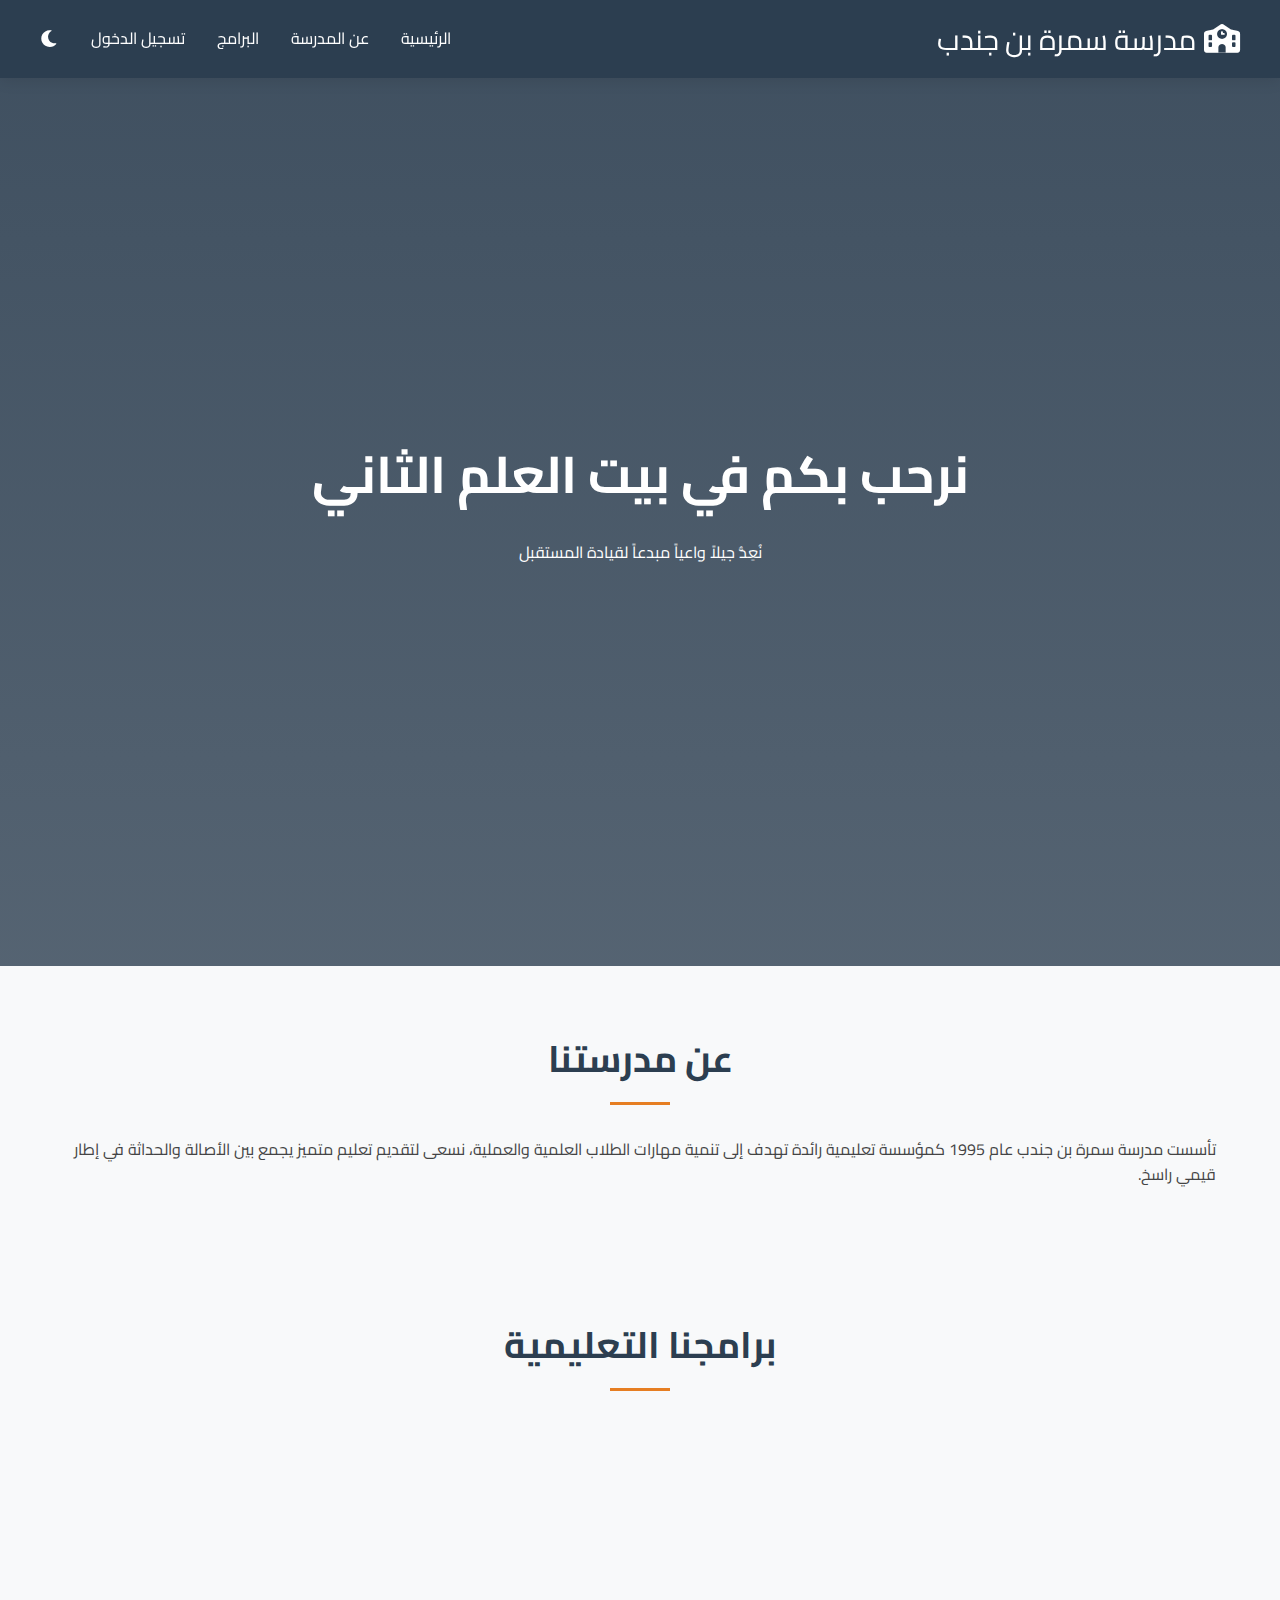
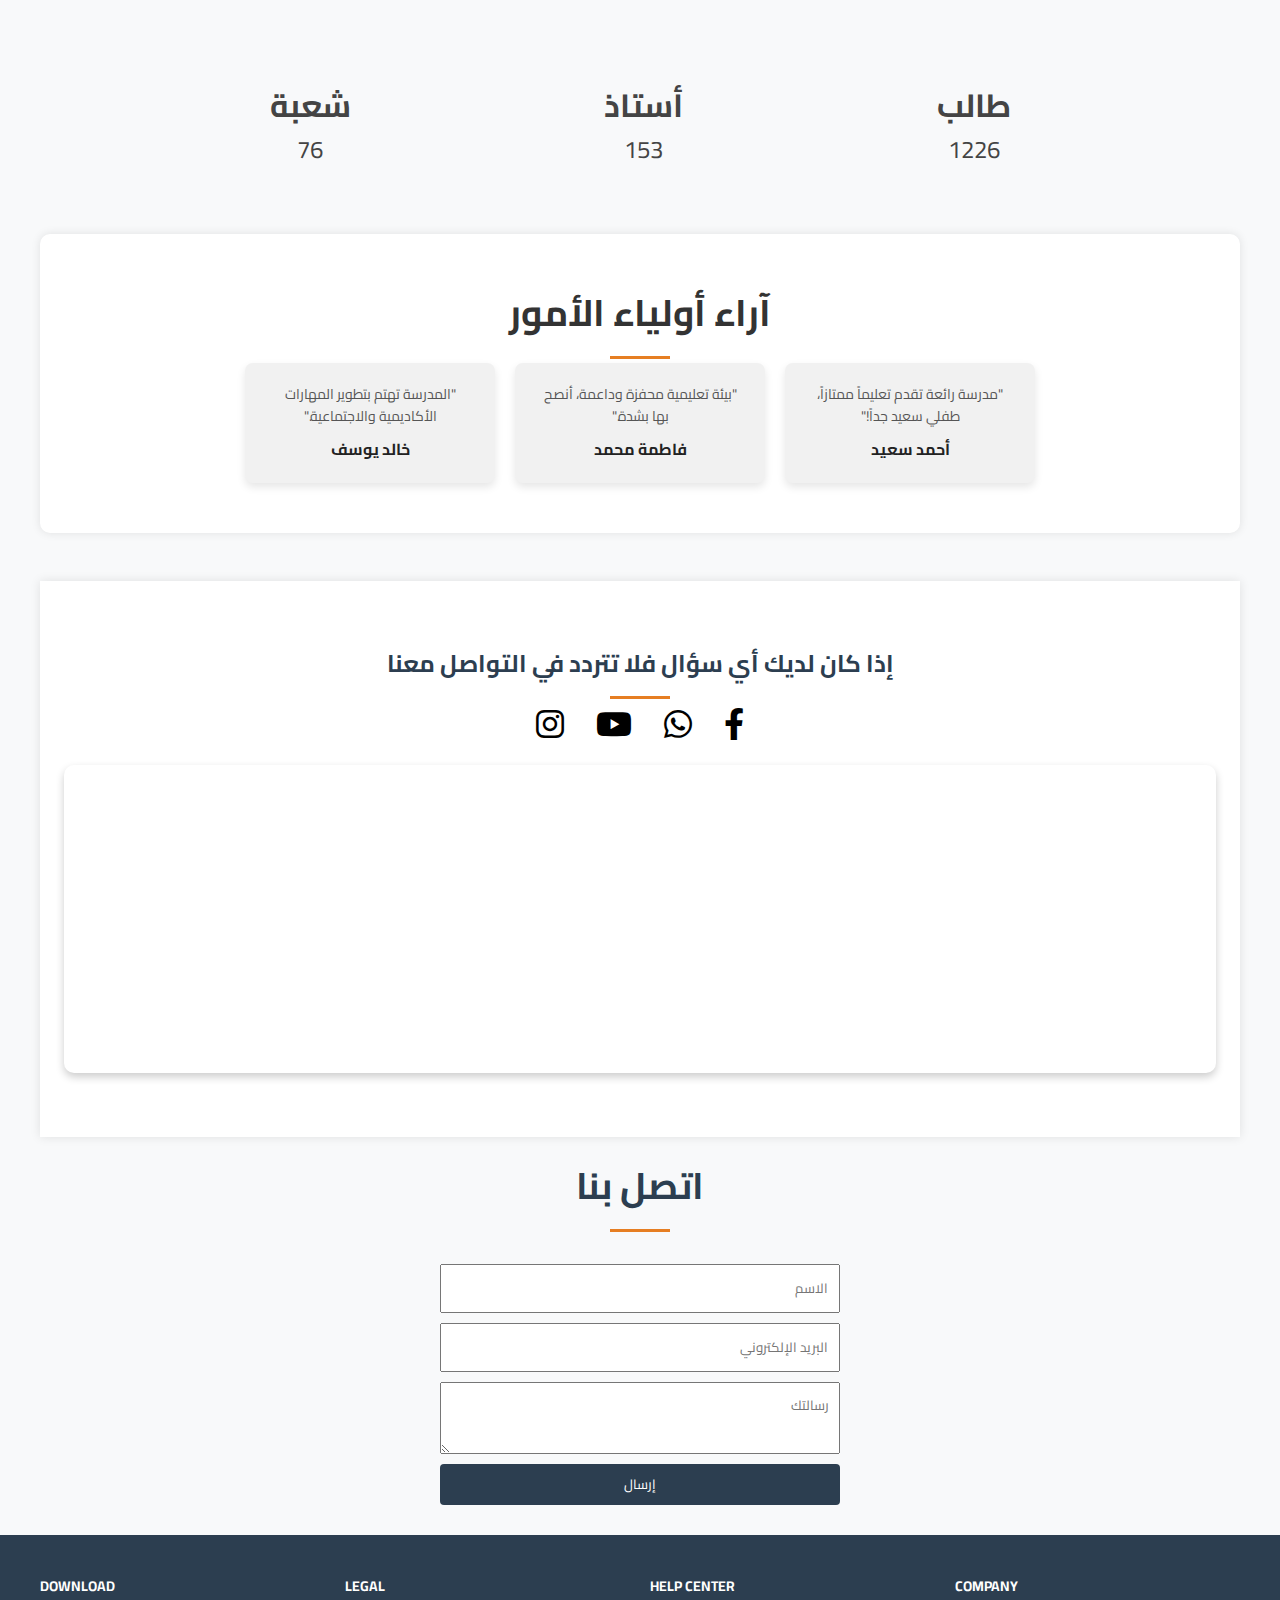
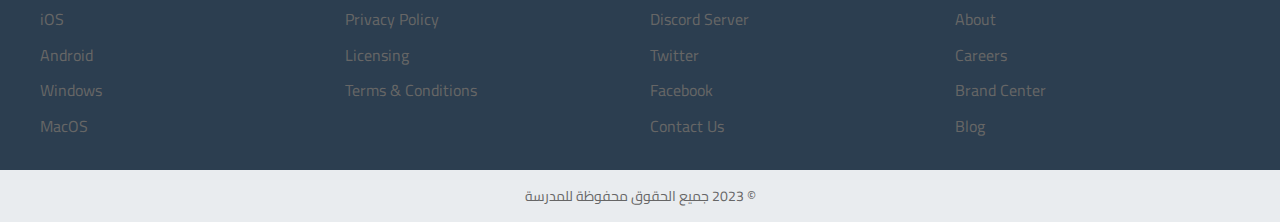
<file: index.html>
<!DOCTYPE html>
<html lang="ar" dir="rtl">

<head>
    <meta charset="UTF-8">
    <meta name="viewport" content="width=device-width, initial-scale=1.0">

    <title>مدرسة سمرة بن جندب الابتدائية</title>
    <link rel="icon-home" href="/images/logo.jpg">
    <link rel="stylesheet" href="https://cdnjs.cloudflare.com/ajax/libs/font-awesome/6.0.0/css/all.min.css">
    <link href="https://fonts.googleapis.com/css2?family=Cairo:wght@300;400;600;700&display=swap" rel="stylesheet">
    <link rel="stylesheet" href="/style.css">

</head>

<body>
    <header class="header">
        <nav class="nav-container">
            <div class="logo">
                <i class="fas fa-school"></i>
                <span>مدرسة سمرة بن جندب</span>
            </div>
            <div class="nav-links">
                <a href="#home">الرئيسية</a>
                <a href="about.html">عن المدرسة</a>
                <a href="program.html">البرامج</a>
                <a href="login.html">تسجيل الدخول </a>
                <button class="dark-mode-toggle" id="darkModeToggle">
                    <i class="fas fa-moon"></i>
                </button>
            </div>
            <div class="mobile-menu-icon">
                <i class="fas fa-bars"></i>
            </div>
        </nav>
    </header>

    <section class="hero" id="home">
        <div class="hero-content">
            <h1>نرحب بكم في بيت العلم الثاني</h1>
            <p>نُعِدُّ جيلاً واعياً مبدعاً لقيادة المستقبل</p>
            <div class="top-students" id="topStudents">
                <!-- أسماء المتفوقين تظهر هنا -->
            </div>
        </div>
    </section>

    <section class="section" id="about">
        <h2>عن مدرستنا</h2>
        <div class="about-content">
            <p>تأسست مدرسة سمرة بن جندب عام 1995 كمؤسسة تعليمية رائدة تهدف إلى تنمية مهارات الطلاب العلمية والعملية، نسعى لتقديم تعليم متميز يجمع بين الأصالة والحداثة في إطار قيمي راسخ.</p>
        </div>
    </section>

    <section class="section" id="programs">
        <h2>برامجنا التعليمية</h2>
        <div class="programs-grid">
            <div class="program-card" onclick="toggleDetails(this)">
                <h3>التميز العلمي</h3>
                <p>برامج متقدمة في العلوم والرياضيات مع معامل مجهزة بأحدث التقنيات</p>
                <div class="program-details">
                    <p>تفاصيل إضافية عن برنامج التميز العلمي...</p>
                </div>
            </div>
            <div class="program-card" onclick="toggleDetails(this)">
                <h3>الإبداع الفني</h3>
                <p>ورش عمل فنية ومهارات إبداعية لتنمية المواهب</p>
                <div class="program-details">
                    <p>تفاصيل إضافية عن برنامج الإبداع الفني...</p>
                </div>
            </div>
            <div class="program-card" onclick="toggleDetails(this)">
                <h3>الرياضة المدرسية</h3>
                <p>أنشطة رياضية متنوعة تحت إشراف مدربين متخصصين</p>
                <div class="program-details">
                    <p>تفاصيل إضافية عن برنامج الرياضة المدرسية...</p>
                </div>
            </div>
        </div>
    </section>

    <div class="counters section">

        <div class="">
            <div class="label">طالب</div>
            <div class="number counter-up-item">8000</div>
        </div>
        <div>
            <div class="label">أستاذ</div>
            <div class="number counter-up-item">1000</div>
        </div>
        <div>
            <div class="label">شعبة</div>
            <div class="number counter-up-item">500</div>
        </div>
        <script>
            function animateValue(obj, start, end, duration) {
                let startTimestamp = null
                const step = (timestamp) => {
                    if (!startTimestamp) startTimestamp = timestamp
                    const progress = Math.min((timestamp - startTimestamp) / duration, 1)
                    obj.innerHTML = Math.floor(progress * (end - start) + start)
                    if (progress < 1) {
                        window.requestAnimationFrame(step)
                    }
                }
                window.requestAnimationFrame(step)
            }

            const obj = document.getElementsByClassName("counter-up-item")
            console.log(obj)

            for (let index = 0; index < obj.length; index++) {
                const element = obj[index]
                animateValue(element, 0, element.innerText, 5000)
            }
        </script>
    </div>


    <section class="section testimonial-section">
        <h2>آراء أولياء الأمور</h2>
        <div class="testimonial-container">
            <div class="testimonial">
                <p>"مدرسة رائعة تقدم تعليماً ممتازاً، طفلي سعيد جداً!"</p>
                <div class="name">أحمد سعيد</div>
            </div>
            <div class="testimonial">
                <p>"بيئة تعليمية محفزة وداعمة، أنصح بها بشدة."</p>
                <div class="name">فاطمة محمد</div>
            </div>
            <div class="testimonial">
                <p>"المدرسة تهتم بتطوير المهارات الأكاديمية والاجتماعية."</p>
                <div class="name">خالد يوسف</div>
            </div>
        </div>
    </section>


    <section class="section contact-section">
        <h2>إذا كان لديك أي سؤال فلا تتردد في التواصل معنا</h2>
        <div class="social-icons">
            <i class="fa-brands fa-facebook-f"></i>
            <i class="fa-brands fa-whatsapp"></i>
            <i class="fa-brands fa-youtube"></i>
            <i class="fa-brands fa-instagram"></i>
        </div>
        <div class="map-container">
            <iframe src="https://www.google.com/maps/embed?pb=!1m18!1m12!1m3!1d3322.9980843820543!2d36.71897161501745!3d34.72065158042616!2m3!1f0!2f0!3f0!3m2!1i1024!2i768!4f13.1!3m3!1m2!1s0x15241e5c6e3b8c2d%3A0x23a3e5f5c3e5e6f8!2sAl%20Ghouta%2C%20Homs%2C%20Syria!5e0!3m2!1sen!2s!4v1708363620313!5m2!1sen!2s" allowfullscreen="" loading="lazy">
            </iframe>
        </div>
    </section>

    <div class="contact-page section" id="contactPage">
        <div class="contact-form">
            <h2>اتصل بنا</h2>
            <input type="text" id="userName" placeholder="الاسم">
            <input type="email" id="userEmail" placeholder="البريد الإلكتروني">
            <textarea id="userMessage" placeholder="رسالتك"></textarea>
            <button onclick="sendMessage()">إرسال</button>
            <div class="success-message" id="contactSuccess"></div>
        </div>
    </div>


    <footer>
        <div class="footer-container">
            <div class="footer-section">
                <h2>Company</h2>
                <ul>
                    <li><a href="#">About</a></li>
                    <li><a href="#">Careers</a></li>
                    <li><a href="#">Brand Center</a></li>
                    <li><a href="#">Blog</a></li>
                </ul>
            </div>
            <div class="footer-section">
                <h2>Help Center</h2>
                <ul>
                    <li><a href="#">Discord Server</a></li>
                    <li><a href="#">Twitter</a></li>
                    <li><a href="#">Facebook</a></li>
                    <li><a href="#">Contact Us</a></li>
                </ul>
            </div>
            <div class="footer-section">
                <h2>Legal</h2>
                <ul>
                    <li><a href="#">Privacy Policy</a></li>
                    <li><a href="#">Licensing</a></li>
                    <li><a href="#">Terms & Conditions</a></li>
                </ul>
            </div>
            <div class="footer-section">
                <h2>Download</h2>
                <ul>
                    <li><a href="#">iOS</a></li>
                    <li><a href="#">Android</a></li>
                    <li><a href="#">Windows</a></li>
                    <li><a href="#">MacOS</a></li>
                </ul>
            </div>
        </div>
        <div class="footer-bottom">
            &copy; 2023 جميع الحقوق محفوظة للمدرسة
        </div>
    </footer>


    <div class="student-page" id="studentPage">
        <div class="student-form">
            <h2>إضافة طالب جديد</h2>
            <input type="text" id="studentName" placeholder="اسم الطالب">
            <input type="number" id="studentGrade" placeholder="العلامة">
            <input type="text" id="studentId" placeholder="هوية الطالب">
            <input type="date" id="studentDob" placeholder="تاريخ الميلاد">
            <input type="text" id="studentAddress" placeholder="مكان السكن">
            <input type="tel" id="studentPhone" placeholder="رقم الهاتف">
            <button onclick="addStudent()">إضافة طالب</button>
        </div>
        <table class="students-table" id="studentsTable">
            <thead>
                <tr>
                    <th>اسم الطالب</th>
                    <th>العلامة</th>
                    <th>الهوية</th>
                    <th>الميلاد</th>
                    <th>مكان السكن</th>
                    <th>رقم الهاتف</th>
                </tr>
            </thead>
            <tbody>
                <!-- بيانات الطلاب تظهر هنا -->
            </tbody>
        </table>
    </div>

    <div class="scroll-top" id="scrollTop">
        <i class="fas fa-arrow-up"></i>
    </div>

    <script src="script.js"></script>
</body>

</html>
</file>
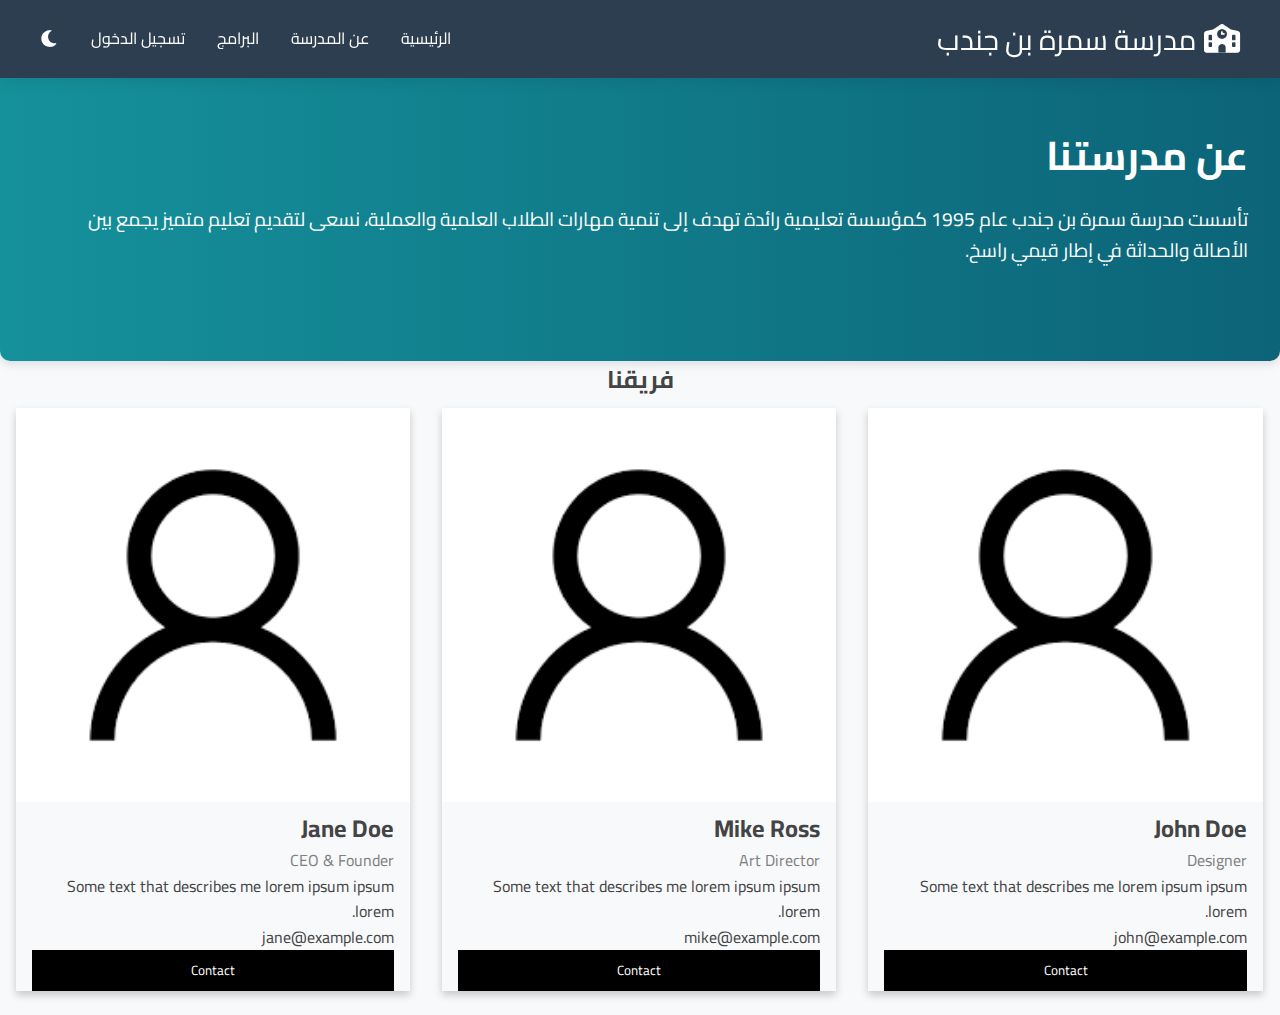
<file: about.html>
<!DOCTYPE html>
<html lang="ar" dir="rtl">

<head>
    <meta charset="UTF-8">
    <meta name="viewport" content="width=device-width, initial-scale=1.0">
    <title>عن المدرسة</title>
    <link rel="stylesheet" href="https://cdnjs.cloudflare.com/ajax/libs/font-awesome/6.0.0/css/all.min.css">
    <link href="https://fonts.googleapis.com/css2?family=Cairo:wght@300;400;600;700&display=swap" rel="stylesheet">
    <link rel="stylesheet" href="aboutcss.css">
    <link rel="stylesheet" href="style.css">
</head>

<body>
    <header class="header">
        <nav class="nav-container">
            <div class="logo">
                <i class="fas fa-school"></i>
                <span>مدرسة سمرة بن جندب</span>
            </div>
            <div class="nav-links">
                <a href="index.html">الرئيسية</a>
                <a href="about.html">عن المدرسة</a>
                <a href="program.html">البرامج</a>
                <a href="login.html">تسجيل الدخول </a>
                <button class="dark-mode-toggle" id="darkModeToggle">
                    <i class="fas fa-moon"></i>
                </button>
            </div>
            <div class="mobile-menu-icon">
                <i class="fas fa-bars"></i>
            </div>
        </nav>
    </header>


    <div class="about">
        <h1>عن مدرستنا</h1>
        <p>تأسست مدرسة سمرة بن جندب عام 1995 كمؤسسة تعليمية رائدة تهدف إلى تنمية مهارات الطلاب العلمية والعملية، نسعى لتقديم تعليم متميز يجمع بين الأصالة والحداثة في إطار قيمي راسخ.</p>
    </div>

    <h2 style="text-align:center">فريقنا</h2>
    <div class="row">
        <div class="column">
            <div class="card">
                <img src="/images/profile-image.png" alt="Jane" style="width:100%">
                <div class="container">
                    <h2>Jane Doe</h2>
                    <p class="title">CEO & Founder</p>
                    <p>Some text that describes me lorem ipsum ipsum lorem.</p>
                    <p>jane@example.com</p>
                    <p><button class="button">Contact</button></p>
                </div>
            </div>
        </div>

        <div class="column">
            <div class="card">
                <img src="/images/profile-image.png" alt="Mike" style="width:100%">
                <div class="container">
                    <h2>Mike Ross</h2>
                    <p class="title">Art Director</p>
                    <p>Some text that describes me lorem ipsum ipsum lorem.</p>
                    <p>mike@example.com</p>
                    <p><button class="button">Contact</button></p>
                </div>
            </div>
        </div>

        <div class="column">
            <div class="card">
                <img src="/images/profile-image.png" alt="John" style="width:100%">
                <div class="container">
                    <h2>John Doe</h2>
                    <p class="title">Designer</p>
                    <p>Some text that describes me lorem ipsum ipsum lorem.</p>
                    <p>john@example.com</p>
                    <p><button class="button">Contact</button></p>
                </div>
            </div>
        </div>
    </div>
    <script src="aboutjs.js"></script> <!-- ربط ملف JavaScript -->
    <script src="script.js"></script>

</body>

</html>
</file>
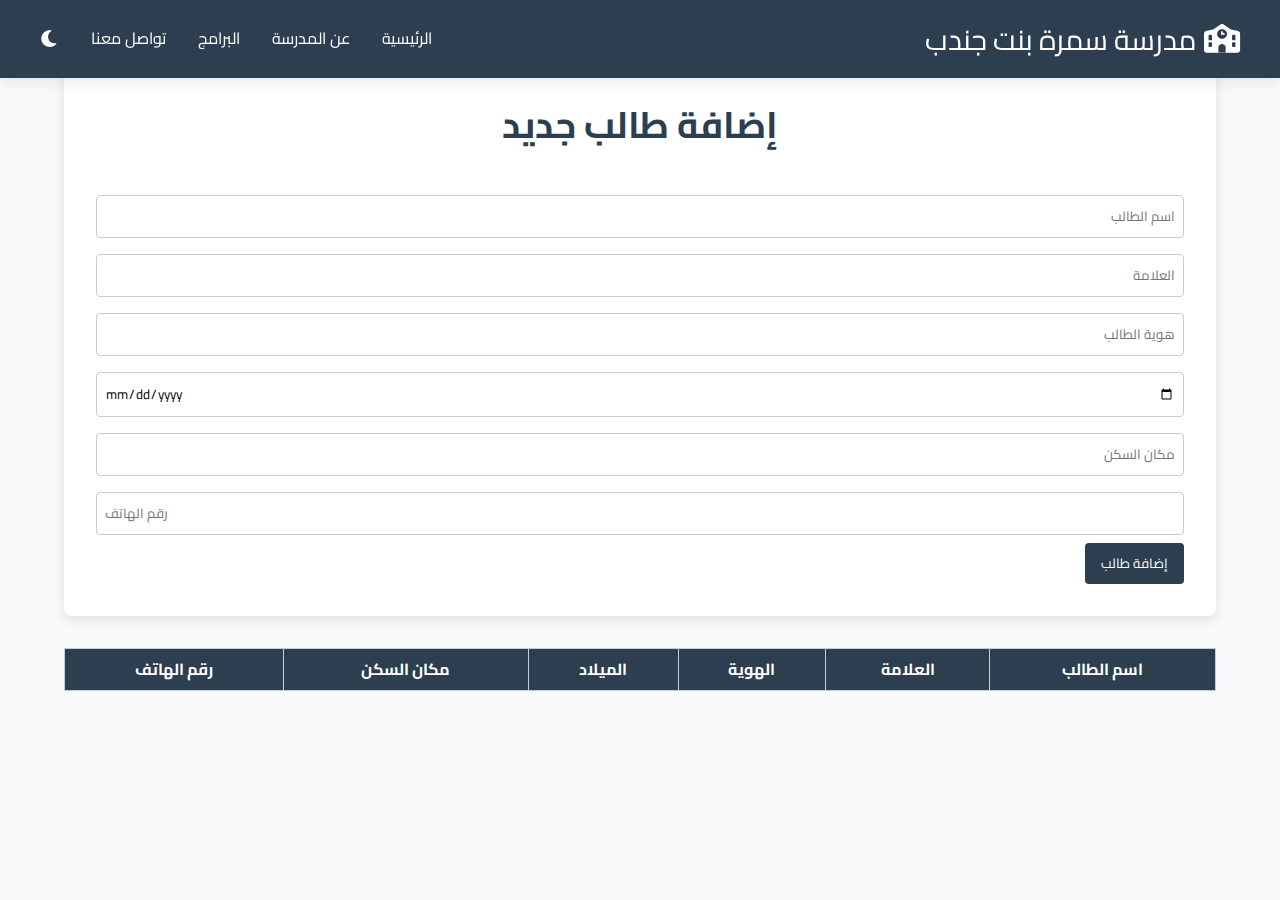
<file: add_students.html>
<!DOCTYPE html>
<html lang="ar" dir="rtl">

<head>
    <meta charset="UTF-8">
    <meta name="viewport" content="width=device-width, initial-scale=1.0">
    <title>إضافة طالب جديد</title>
    <link rel="stylesheet" href="https://cdnjs.cloudflare.com/ajax/libs/font-awesome/6.0.0/css/all.min.css">
    <link href="https://fonts.googleapis.com/css2?family=Cairo:wght@300;400;600;700&display=swap" rel="stylesheet">
    <!-- <link rel="stylesheet" href="/css/style.css"> ربط ملف CSS -->
    <link rel="stylesheet" href="addst.css">

</head>

<body>
    <header class="header">
        <nav class="nav-container">
            <div class="logo">
                <i class="fas fa-school"></i>
                <span>مدرسة سمرة بنت جندب</span>
            </div>
            <div class="nav-links">
                <a href="index.html">الرئيسية</a>
                <a href="about.html">عن المدرسة</a>
                <a href="program.html">البرامج</a>
                <a href="contant.html">تواصل معنا</a>
                <button class="dark-mode-toggle" id="darkModeToggle">
                    <i class="fas fa-moon"></i>
                </button>
            </div>
        </nav>
    </header>
    <main>
        <section class="student-page">
            <div class="student-form">
                <h2>إضافة طالب جديد</h2>
                <form id="studentForm">
                    <input type="text" id="studentName" placeholder="اسم الطالب" required>
                    <input type="number" id="studentGrade" placeholder="العلامة" required>
                    <input type="text" id="studentId" placeholder="هوية الطالب" required>
                    <input type="date" id="studentDob" placeholder="تاريخ الميلاد" required>
                    <input type="text" id="studentAddress" placeholder="مكان السكن" required>
                    <input type="tel" id="studentPhone" placeholder="رقم الهاتف" required>
                    <button type="submit">إضافة طالب</button>
                </form>
            </div>
            <div class="students-table-container">
                <table class="students-table" id="studentsTable">
                    <thead>
                        <tr>
                            <th>اسم الطالب</th>
                            <th>العلامة</th>
                            <th>الهوية</th>
                            <th>الميلاد</th>
                            <th>مكان السكن</th>
                            <th>رقم الهاتف</th>
                        </tr>
                    </thead>
                    <tbody>
                        <!-- بيانات الطلاب تظهر هنا -->
                    </tbody>
                </table>
            </div>
        </section>
    </main>
    <script src="addst.js"></script> <!-- ربط ملف JavaScript -->
</body>

</html>
</file>
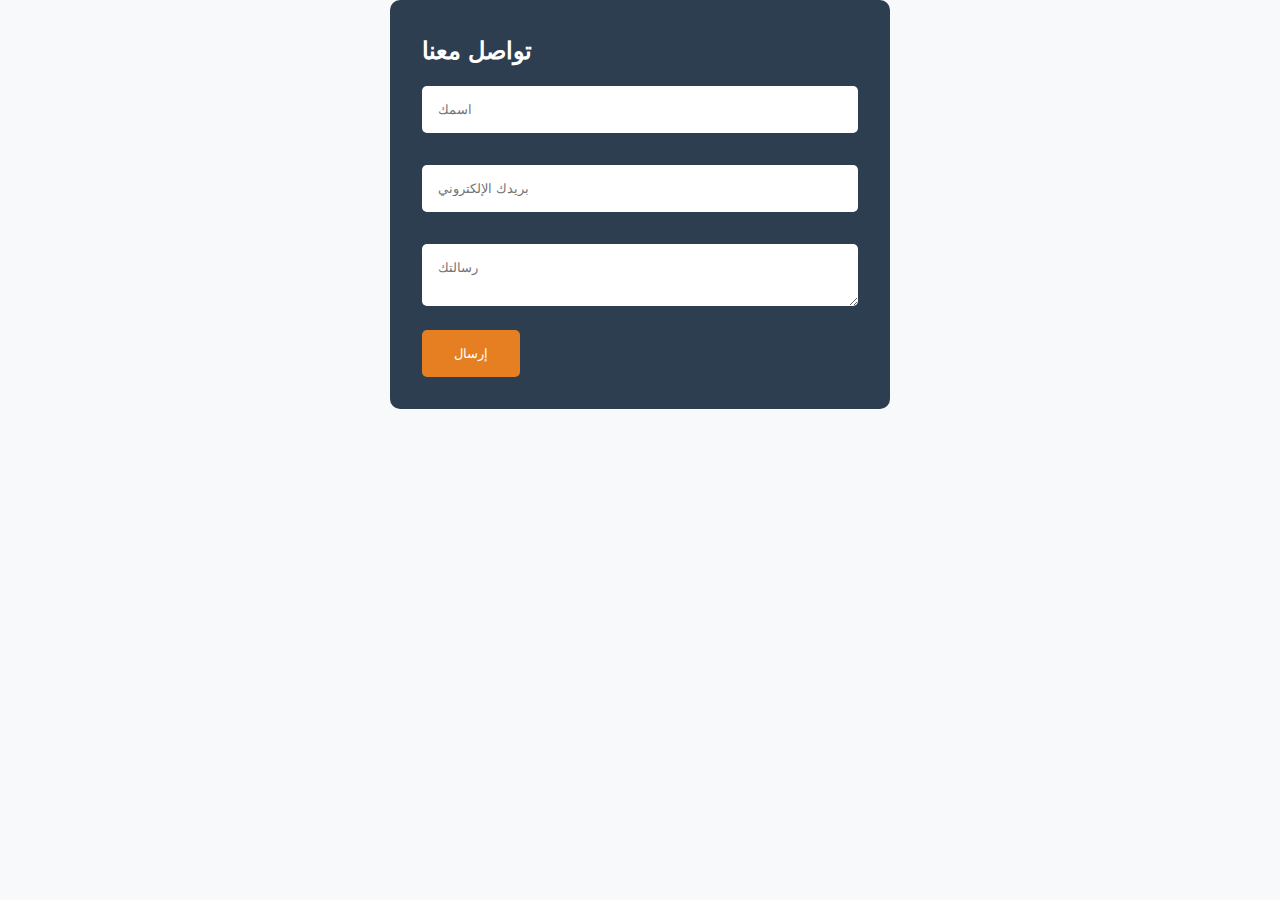
<file: contant.html>
<!DOCTYPE html>
<html lang="en">

<head>
    <meta charset="UTF-8">
    <meta name="viewport" content="width=device-width, initial-scale=1.0">
    <title>Document</title>
    <link rel="stylesheet" href="contantstyle.css">
</head>

<body>
    <div class="contact-form">
        <h2>تواصل معنا</h2>
        <form id="contactForm">
            <input type="text" placeholder="اسمك" required>
            <input type="email" placeholder="بريدك الإلكتروني" required>
            <textarea placeholder="رسالتك" required></textarea>
            <button type="submit">إرسال</button>
        </form>
    </div>
    <script src="contantjs.js"></script>
</body>

</html>
</file>
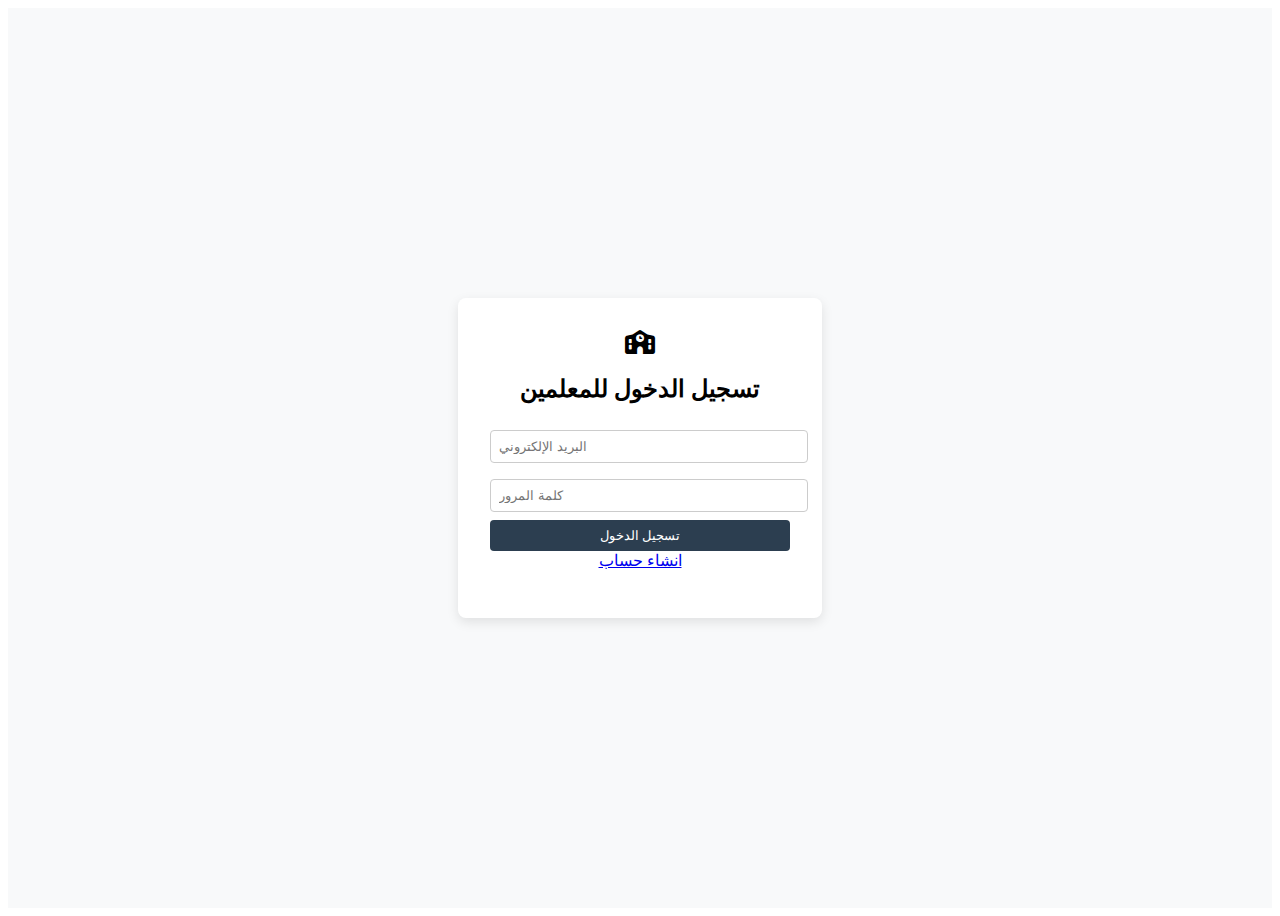
<file: login.html>
<!DOCTYPE html>
<html lang="en">

<head>
    <meta charset="UTF-8">
    <meta name="viewport" content="width=device-width, initial-scale=1.0">
    <title>Document</title>
    <link rel="stylesheet" href="https://cdnjs.cloudflare.com/ajax/libs/font-awesome/6.0.0/css/all.min.css">
    <link href="https://fonts.googleapis.com/css2?family=Cairo:wght@300;400;600;700&display=swap" rel="stylesheet">
    <link rel="stylesheet" href="login.css">
</head>

<body>
    <div class="login-page" id="loginPage">
        <form>
            <div class="login-form">
                <i class="fas fa-school logo"></i>
                <h2>تسجيل الدخول للمعلمين</h2>
                <input type="email" id="teacherEmail" placeholder="البريد الإلكتروني">
                <input type="password" id="teacherPassword" placeholder="كلمة المرور">
                <button type="button" onclick="loginTeacher()">تسجيل الدخول</button>
                <a href="./signup.html">انشاء حساب</a>
                <div class="error-message" id="loginError"></div>
            </div>
        </form>
    </div>
    <script>

    </script>
    <script src="contantjs.js"></script>
    <script src="script.js"></script>

</body>

</html>
</file>
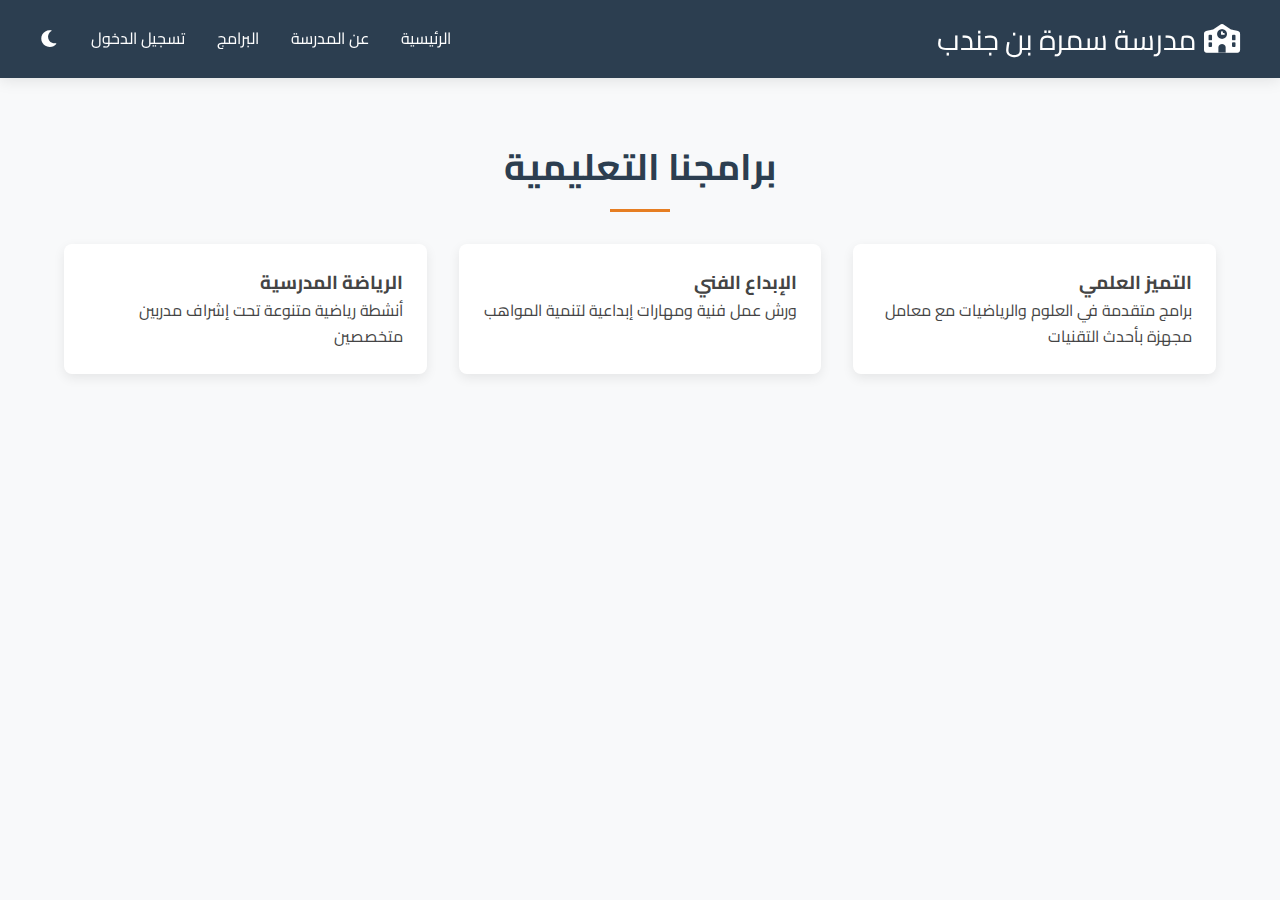
<file: program.html>
<!DOCTYPE html>
<html lang="ar" dir="rtl">

<head>
    <meta charset="UTF-8">
    <meta name="viewport" content="width=device-width, initial-scale=1.0">
    <title>البرامج التعليمية</title>
    <link rel="stylesheet" href="https://cdnjs.cloudflare.com/ajax/libs/font-awesome/6.0.0/css/all.min.css">
    <link href="https://fonts.googleapis.com/css2?family=Cairo:wght@300;400;600;700&display=swap" rel="stylesheet">
    <link rel="stylesheet" href="program.css">
    <link rel="stylesheet" href="style.css"> ربط ملف CSS
</head>

<body>
    <header class="header">
        <nav class="nav-container">
            <div class="logo">
                <i class="fas fa-school"></i>
                <span>مدرسة سمرة بن جندب</span>
            </div>
            <div class="nav-links">
                <a href="#home">الرئيسية</a>
                <a href="about.html">عن المدرسة</a>
                <a href="program.html">البرامج</a>
                <a href="login.html">تسجيل الدخول </a>
                <button class="dark-mode-toggle" id="darkModeToggle">
                    <i class="fas fa-moon"></i>
                </button>
            </div>
        </nav>
    </header>
    <main>
        <section class="programs">
            <h1>برامجنا التعليمية</h1>
            <div class="programs-grid">
                <div class="program-card" onclick="toggleDetails(this)">
                    <h3>التميز العلمي</h3>
                    <p>برامج متقدمة في العلوم والرياضيات مع معامل مجهزة بأحدث التقنيات</p>
                    <div class="program-details">
                        <p>تفاصيل إضافية عن برنامج التميز العلمي...</p>
                    </div>
                </div>
                <div class="program-card" onclick="toggleDetails(this)">
                    <h3>الإبداع الفني</h3>
                    <p>ورش عمل فنية ومهارات إبداعية لتنمية المواهب</p>
                    <div class="program-details">
                        <p>تفاصيل إضافية عن برنامج الإبداع الفني...</p>
                    </div>
                </div>
                <div class="program-card" onclick="toggleDetails(this)">
                    <h3>الرياضة المدرسية</h3>
                    <p>أنشطة رياضية متنوعة تحت إشراف مدربين متخصصين</p>
                    <div class="program-details">
                        <p>تفاصيل إضافية عن برنامج الرياضة المدرسية...</p>
                    </div>
                </div>
            </div>
        </section>
    </main>
    <script src="script.js"></script>
</body>
<script src="program.js"></script>

</html>
</file>
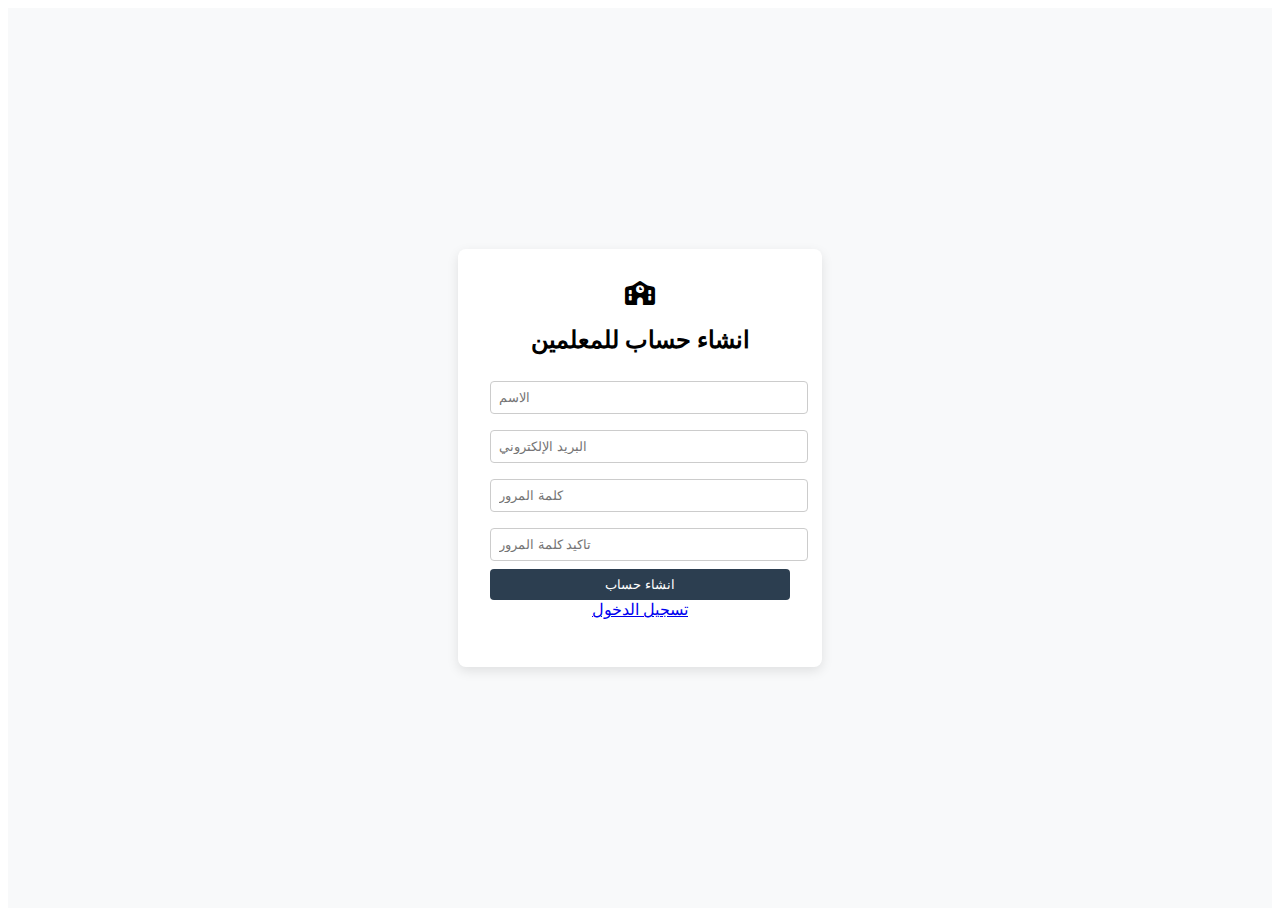
<file: signup.html>
<!DOCTYPE html>
<html lang="en">

<head>
    <meta charset="UTF-8">
    <meta name="viewport" content="width=device-width, initial-scale=1.0">
    <title>Document</title>
    <link rel="stylesheet" href="https://cdnjs.cloudflare.com/ajax/libs/font-awesome/6.0.0/css/all.min.css">
    <link href="https://fonts.googleapis.com/css2?family=Cairo:wght@300;400;600;700&display=swap" rel="stylesheet">
    <link rel="stylesheet" href="login.css">
</head>

<body>
    <div class="login-page" id="loginPage">
        <form>
            <div class="login-form">
                <i class="fas fa-school logo"></i>
                <h2>انشاء حساب للمعلمين</h2>
                <input type="text" id="name" placeholder="الاسم ">
                <input type="email" id="teacherEmail" placeholder="البريد الإلكتروني">
                <input type="password" id="teacherPassword" placeholder="كلمة المرور">
                <input type="password" id="teacherPassword" placeholder="تاكيد كلمة المرور">
                <button onclick="loginTeacher()"> انشاء حساب</button>
                <a href="./login.html">تسجيل الدخول</a>
                <div class="error-message" id="loginError"></div>
            </div>
        </form>
    </div>
    <script src="contantjs.js"></script>
</body>

</html>
</file>
<file: style.css>
* {
  margin: 0;
  padding: 0;
  box-sizing: border-box;
  font-family: "Cairo", sans-serif;
}

:root {
  --color-primary: #2c3e50;
  --color-secondary: #e67e22;
  --color-text: #444;
  --background-color: #f8f9fa;
  --text-color: #444;
}

body.dark-mode {
  --color-primary: #34495e;
  --color-secondary: #d35400;
  --background-color: #2c3e50;
  --text-color: #ecf0f1;
}

body {
  background-color: var(--background-color);
  color: var(--text-color);
  line-height: 1.6;
  transition: background-color 0.3s, color 0.3s;
}

.header {
  background: var(--color-primary);
  padding: 1rem;
  position: fixed;
  width: 100%;
  top: 0;
  z-index: 1000;
  box-shadow: 0 2px 15px rgba(0, 0, 0, 0.1);
}

.nav-container {
  display: flex;
  justify-content: space-between;
  align-items: center;
  max-width: 1200px;
  margin: 0 auto;
}

.logo {
  color: white;
  font-size: 1.8rem;
  display: flex;
  align-items: center;
  gap: 0.5rem;
}

.nav-links {
  display: flex;
  gap: 2rem;
  align-items: center;
}

.nav-links a {
  color: white;
  text-decoration: none;
  position: relative;
  transition: all 0.3s;
}

.nav-links a:hover {
  color: var(--color-secondary);
}

.nav-links a::after {
  content: "";
  position: absolute;
  right: 0;
  bottom: -5px;
  width: 0;
  height: 2px;
  background: var(--color-secondary);
  transition: width 0.3s;
}

.nav-links a:hover::after {
  width: 100%;
}

.dark-mode-toggle {
  background: none;
  border: none;
  color: white;
  cursor: pointer;
  font-size: 1.2rem;
}

.hero {
  height: 100vh;
  background: linear-gradient(rgba(44, 62, 80, 0.9), rgba(44, 62, 80, 0.8)),
    url("https://images.unsplash.com/photo-1588072432836-e10032774350?ixlib=rb-1.2.1&auto=format&fit=crop&w=1352&q=80");
  background-size: cover;
  background-position: center;
  display: flex;
  align-items: center;
  justify-content: center;
  text-align: center;
  color: white;
  padding: 2rem;
  margin-top: 66px;
}

.hero h1 {
  font-size: 3.2rem;
  margin-bottom: 1.5rem;
  animation: slideUp 1s ease-out;
}

.section {
  padding: 4rem 1.5rem;
  max-width: 1200px;
  margin: 0 auto;
}

.section h2 {
  text-align: center;
  font-size: 2.3rem;
  color: var(--color-primary);
  margin-bottom: 3rem;
  position: relative;
}

.section h2::after {
  content: "";
  position: absolute;
  width: 60px;
  height: 3px;
  background: var(--color-secondary);
  bottom: -1rem;
  right: 50%;
  transform: translateX(50%);
}

.programs-grid {
  display: grid;
  grid-template-columns: repeat(auto-fit, minmax(280px, 1fr));
  gap: 2rem;
  margin-top: 2rem;
}

.program-card {
  background: white;
  padding: 1.5rem;
  border-radius: 8px;
  box-shadow: 0 4px 12px rgba(0, 0, 0, 0.08);
  transition: transform 0.3s;
  text-align: right;
  cursor: pointer;
  color: var(--color-text);
}

.program-card:hover {
  transform: translateY(-8px);
}

.program-details {
  display: none;
  margin-top: 1rem;
  padding: 1rem;
  background: #f1f1f1;
  border-radius: 8px;
  color: var(--color-text);
}

.program-card.active .program-details {
  display: block;
}

@keyframes slideUp {
  from {
    opacity: 0;
    transform: translateY(50px);
  }
  to {
    opacity: 1;
    transform: translateY(0);
  }
}

@media (max-width: 768px) {
  .nav-links {
    display: none;
  }

  .hero h1 {
    font-size: 2.2rem;
  }

  .logo {
    font-size: 1.4rem;
  }

  .program-card {
    text-align: center;
  }
}

.scroll-top {
  position: fixed;
  bottom: 2rem;
  right: 2rem; /* تغيير الموضع إلى اليمين */
  background: var(--color-secondary); /* لون الخلفية */
  width: 50px;
  height: 50px;
  border-radius: 50%;
  display: flex;
  align-items: center;
  justify-content: center;
  cursor: pointer;
  opacity: 0;
  transition: all 0.3s;
  box-shadow: 0 4px 8px rgba(0, 0, 0, 0.2); /* ظل للزر */
  z-index: 1000; /* للتأكد من ظهوره فوق العناصر */
}

.scroll-top.show {
  opacity: 1;
}

.scroll-top i {
  color: white; /* لون الأيقونة */
  font-size: 1.5rem; /* حجم الأيقونة */
}

.login-page {
  display: flex;
  justify-content: center;
  align-items: center;
  height: 100vh;
  background: var(--background-color);
}

.login-form {
  background: white;
  padding: 2rem;
  border-radius: 8px;
  box-shadow: 0 4px 12px rgba(0, 0, 0, 0.1);
  text-align: center;
  width: 300px;
}

.login-form input {
  width: 100%;
  padding: 0.5rem;
  margin: 0.5rem 0;
  border: 1px solid #ccc;
  border-radius: 4px;
}

.login-form button {
  width: 100%;
  padding: 0.5rem;
  background: var(--color-primary);
  color: white;
  border: none;
  border-radius: 4px;
  cursor: pointer;
}

.login-form button:hover {
  background: var(--color-secondary);
}

.error-message {
  color: red;
  margin-top: 1rem;
}

.student-page {
  display: none;
}

.student-form {
  background: white;
  padding: 2rem;
  border-radius: 8px;
  box-shadow: 0 4px 12px rgba(0, 0, 0, 0.1);
  margin: 2rem auto;
  max-width: 600px;
}

.student-form input {
  width: 100%;
  padding: 0.5rem;
  margin: 0.5rem 0;
  border: 1px solid #ccc;
  border-radius: 4px;
}

.student-form button {
  width: 100%;
  padding: 0.5rem;
  background: var(--color-primary);
  color: white;
  border: none;
  border-radius: 4px;
  cursor: pointer;
}

.student-form button:hover {
  background: var(--color-secondary);
}

.students-table {
  width: 100%;
  border-collapse: collapse;
  margin-top: 2rem;
}

.students-table th,
.students-table td {
  border: 1px solid #ccc;
  padding: 0.5rem;
  text-align: center;
}

.students-table th {
  background: var(--color-primary);
  color: white;
}

.top-students {
  text-align: center;
  margin: 2rem 0;
  font-size: 1.5rem;
  color: var(--color-primary);
}
.btn {
  background: var(--color-primary);
  color: white;
  border: none;
  padding: 1rem 2rem;
  border-radius: 5px;
  cursor: pointer;
  transition: all 0.3s;
}

.btn:hover {
  background: var(--color-secondary);
  transform: translateY(-3px); /* تأثير رفع */
  box-shadow: 0 4px 8px rgba(0, 0, 0, 0.2); /* ظل */
}

.btn:active {
  transform: translateY(0); /* عند النقر */
}
.btn::after {
  content: "";
  position: absolute;
  width: 0;
  height: 2px;
  background: var(--color-tertiary);
  transition: width 0.3s;
}

.btn:hover::after {
  width: 100%;
}
.nav-container {
  display: flex;
  justify-content: space-between;
  align-items: center;
  max-width: 1200px;
  margin: 0 auto;
}

.nav-links {
  display: flex;
  gap: 2rem;
}

.nav-links a {
  color: white;
  text-decoration: none;
  transition: color 0.3s;
}

.nav-links a:hover {
  color: var(--color-secondary);
}

.mobile-menu-icon {
  display: none; /* إخفاء الأيقونة على الشاشات الكبيرة */
  font-size: 1.5rem;
  color: white;
  cursor: pointer;
}

@media (max-width: 768px) {
  .nav-links {
    position: absolute;
    top: 100%;
    left: 0;
    width: 100%;
    background: var(--color-primary);
    flex-direction: column;
    display: none; /* إخفاء القائمة بشكل افتراضي */
  }

  .nav-links a {
    padding: 1rem;
    text-align: center;
  }

  .mobile-menu-icon {
    display: block; /* إظهار الأيقونة على الهواتف */
  }

  .nav-links.active {
    display: flex;
    /* إظهار القائمة عند النقر */
  }
}
.mouse-effect {
  position: relative;
  overflow: hidden;
}

.mouse-effect::before {
  content: "";
  position: absolute;
  top: 50%;
  left: 50%;
  width: 0;
  height: 0;
  background: rgba(255, 255, 255, 0.2);
  border-radius: 50%;
  transform: translate(-50%, -50%);
  transition: width 0.5s, height 0.5s;
  z-index: -1;
}

.mouse-effect:hover::before {
  width: 200px;
  height: 200px;
}

.contact-page {
  display: flex;
  justify-content: center;
  text-align: center;
  padding: 20px;
}
.contact-form {
  width: 400px;
}
.contact-form input,
.contact-form textarea {
  display: block;
  width: 100%;
  padding: 10px;
  margin: 10px 0;
}
.contact-form button {
  width: 100%;
  padding: 0.5rem;
  background: var(--color-primary);
  color: white;
  border: none;
  border-radius: 4px;
  cursor: pointer;
}
.success-message {
  margin-top: 10px;
  font-weight: bold;
}

/*============ footer============= */

footer {
  padding-block-start: 40px;
  background-color: var(--color-primary);
}

.footer-container {
  max-width: 1200px;
  margin: 0 auto;
  display: grid;
  grid-template-columns: repeat(auto-fit, minmax(200px, 1fr));
  gap: 20px;
}

.footer-section {
  text-align: left;
}

.footer-section h2 {
  font-size: 14px;
  font-weight: bold;
  text-transform: uppercase;
  color: white;
  margin-bottom: 10px;
}

.footer-section ul {
  list-style: none;
  padding: 0;
}

.footer-section ul li {
  margin-bottom: 10px;
}

.footer-section ul li a {
  text-decoration: none;
  color: #666;
  transition: color 0.3s;
}

.footer-section ul li a:hover {
  color: #000;
}

.footer-bottom {
  background-color: #e9ecef;
  text-align: center;
  padding: 15px;
  margin-top: 20px;
  font-size: 14px;
  color: #666;
}
/* counters section */
.counters {
  display: flex;
  align-items: center;
  justify-content: space-evenly;
  gap: 3em;
}

.counters .label {
  font-size: xx-large;
  font-weight: bold;
}
.counters .number {
  font-size: x-large;
  display: flex;
  justify-content: center;
}

/*============ testimonial ======== */
.testimonial-section {
  background: #fff;
  padding: 50px 20px;
  margin: auto;
  border-radius: 10px;
  box-shadow: 0 0 10px rgba(0, 0, 0, 0.1);
}

.testimonial-section h2 {
  color: #333;
  margin-bottom: 20px;
}

.testimonial-container {
  display: flex;
  flex-wrap: wrap;
  justify-content: center;
  gap: 20px;
}

.testimonial {
  background: #f1f1f1;
  padding: 20px;
  border-radius: 8px;
  max-width: 250px;
  text-align: center;
  box-shadow: 0 4px 8px rgba(0, 0, 0, 0.1);
}

.testimonial img {
  width: 70px;
  height: 70px;
  border-radius: 50%;
  margin-bottom: 10px;
}

.testimonial p {
  font-size: 14px;
  color: #555;
}

.testimonial .name {
  font-weight: bold;
  color: #222;
  margin-top: 10px;
}

/* map section */
.contact-section {
  box-shadow: 0 0 10px rgba(0, 0, 0, 0.1);
  margin-block-start: 3rem;
  position: relative;
  background: #fff;
  color: white;
}

.contact-section h2 {
  font-size: 24px;
  margin-bottom: 10px;
}

.social-icons {
  display: flex;
  justify-content: center;
  gap: 1em;
  margin: 25px 0;
  font-size: xx-large;
  color: #000;
}

.social-icons i {
  cursor: pointer;
}

.map-container {
  border-radius: 10px;
  overflow: hidden;
  box-shadow: 0 4px 8px rgba(0, 0, 0, 0.2);
}

iframe {
  width: 100%;
  height: 300px;
  border: 0;
}
</file>
<file: aboutcss.css>
.about {
  background: linear-gradient(to right, #15919b, #0c6478);
  color: white;
  padding: 4rem 2rem;
  border-radius: 10px;
  box-shadow: 0 4px 8px rgba(0, 0, 0, 0.1);
  margin-top: 60px; /* تأكد من أنه لا يتداخل مع الترويسة */
  text-align: right;
}

.about h1 {
  font-size: 2.5rem;
  margin-bottom: 1rem;
}

.about p {
  font-size: 1.2rem;
  margin-bottom: 2rem;
}

body {
  font-family: Arial, Helvetica, sans-serif;
  margin: 0;
}

html {
  box-sizing: border-box;
}

*,
*:before,
*:after {
  box-sizing: inherit;
}

.column {
  float: left;
  width: 33.3%;
  margin-bottom: 16px;
  padding: 0 8px;
}

.card {
  box-shadow: 0 4px 8px 0 rgba(0, 0, 0, 0.2);
  margin: 8px;
}

.about-section {
  padding: 50px;
  text-align: center;
  background-color: #474e5d;
  color: white;
}

.container {
  padding: 0 16px;
}

.container::after,
.row::after {
  content: "";
  clear: both;
  display: table;
}

.title {
  color: grey;
}

.button {
  border: none;
  outline: 0;
  display: inline-block;
  padding: 8px;
  color: white;
  background-color: #000;
  text-align: center;
  cursor: pointer;
  width: 100%;
}

.button:hover {
  background-color: #555;
}

@media screen and (max-width: 650px) {
  .column {
    width: 100%;
    display: block;
  }
}
</file>
<file: addst.css>
* {
  margin: 0;
  padding: 0;
  box-sizing: border-box;
  font-family: "Cairo", sans-serif;
}

:root {
  --color-primary: #2c3e50;
  --color-secondary: #e67e22;
  --color-text: #444;
  --background-color: #f8f9fa;
  --text-color: #444;
}

body.dark-mode {
  --color-primary: #34495e;
  --color-secondary: #d35400;
  --background-color: #2c3e50;
  --text-color: #ecf0f1;
}

body {
  background-color: var(--background-color);
  color: var(--text-color);
  line-height: 1.6;
  transition: background-color 0.3s, color 0.3s;
}

.header {
  background: var(--color-primary);
  padding: 1rem;
  position: fixed;
  width: 100%;
  top: 0;
  z-index: 1000;
  box-shadow: 0 2px 15px rgba(0, 0, 0, 0.1);
}

.nav-container {
  display: flex;
  justify-content: space-between;
  align-items: center;
  max-width: 1200px;
  margin: 0 auto;
}

.logo {
  color: white;
  font-size: 1.8rem;
  display: flex;
  align-items: center;
  gap: 0.5rem;
}

.nav-links {
  display: flex;
  gap: 2rem;
  align-items: center;
}

.nav-links a {
  color: white;
  text-decoration: none;
  position: relative;
  transition: all 0.3s;
}

.nav-links a:hover {
  color: var(--color-secondary);
}

.nav-links a::after {
  content: "";
  position: absolute;
  right: 0;
  bottom: -5px;
  width: 0;
  height: 2px;
  background: var(--color-secondary);
  transition: width 0.3s;
}

.nav-links a:hover::after {
  width: 100%;
}

.dark-mode-toggle {
  background: none;
  border: none;
  color: white;
  cursor: pointer;
  font-size: 1.2rem;
}

.hero {
  height: 100vh;
  background: linear-gradient(rgba(44, 62, 80, 0.9), rgba(44, 62, 80, 0.8)),
    url("https://images.unsplash.com/photo-1588072432836-e10032774350?ixlib=rb-1.2.1&auto=format&fit=crop&w=1352&q=80");
  background-size: cover;
  background-position: center;
  display: flex;
  align-items: center;
  justify-content: center;
  text-align: center;
  color: white;
  padding: 2rem;
  margin-top: 66px;
}

.hero h1 {
  font-size: 3.2rem;
  margin-bottom: 1.5rem;
  animation: slideUp 1s ease-out;
}

.section {
  padding: 4rem 1.5rem;
  max-width: 1200px;
  margin: 0 auto;
}

.section h2 {
  text-align: center;
  font-size: 2.3rem;
  color: var(--color-primary);
  margin-bottom: 3rem;
  position: relative;
}

.section h2::after {
  content: "";
  position: absolute;
  width: 60px;
  height: 3px;
  background: var(--color-secondary);
  bottom: -1rem;
  right: 50%;
  transform: translateX(50%);
}

.programs-grid {
  display: grid;
  grid-template-columns: repeat(auto-fit, minmax(280px, 1fr));
  gap: 2rem;
  margin-top: 2rem;
}

.program-card {
  background: white;
  padding: 1.5rem;
  border-radius: 8px;
  box-shadow: 0 4px 12px rgba(0, 0, 0, 0.08);
  transition: transform 0.3s;
  text-align: right;
  cursor: pointer;
  color: var(--color-text);
}

.program-card:hover {
  transform: translateY(-8px);
}

.program-details {
  display: none;
  margin-top: 1rem;
  padding: 1rem;
  background: #f1f1f1;
  border-radius: 8px;
  color: var(--color-text);
}

.program-card.active .program-details {
  display: block;
}

@keyframes slideUp {
  from {
    opacity: 0;
    transform: translateY(50px);
  }
  to {
    opacity: 1;
    transform: translateY(0);
  }
}

@media (max-width: 768px) {
  .nav-links {
    display: none;
  }

  .hero h1 {
    font-size: 2.2rem;
  }

  .logo {
    font-size: 1.4rem;
  }

  .program-card {
    text-align: center;
  }
  .scroll-top {
    position: fixed;
    bottom: 2rem;
    right: 2rem; /* تغيير الموضع إلى اليمين */
    background: var(--color-secondary); /* لون الخلفية */
    width: 50px;
    height: 50px;
    border-radius: 50%;
    display: flex;
    align-items: center;
    justify-content: center;
    cursor: pointer;
    opacity: 0;
    transition: all 0.3s;
    box-shadow: 0 4px 8px rgba(0, 0, 0, 0.2); /* ظل للزر */
    z-index: 1000; /* للتأكد من ظهوره فوق العناصر */
  }

  .scroll-top.show {
    opacity: 1;
  }

  .scroll-top i {
    color: white; /* لون الأيقونة */
    font-size: 1.5rem; /* حجم الأيقونة */
  }
}
.scroll-top {
  position: fixed;
  bottom: 2rem;
  right: 2rem; /* تغيير الموضع إلى اليمين */
  background: var(--color-secondary); /* لون الخلفية */
  width: 50px;
  height: 50px;
  border-radius: 50%;
  display: flex;
  align-items: center;
  justify-content: center;
  cursor: pointer;
  opacity: 0;
  transition: all 0.3s;
  box-shadow: 0 4px 8px rgba(0, 0, 0, 0.2); /* ظل للزر */
  z-index: 1000; /* للتأكد من ظهوره فوق العناصر */
}

.scroll-top.show {
  opacity: 1;
}

.scroll-top i {
  color: white; /* لون الأيقونة */
  font-size: 1.5rem; /* حجم الأيقونة */
}
.student-page {
  padding: 4rem 1.5rem;
  max-width: 1200px;
  margin: 0 auto;
  text-align: right;
}

.student-form {
  background: white;
  padding: 2rem;
  border-radius: 8px;
  box-shadow: 0 4px 12px rgba(0, 0, 0, 0.1);
  margin-bottom: 2rem;
}

.student-form h2 {
  text-align: center;
  font-size: 2.3rem;
  color: var(--color-primary);
  margin-bottom: 2rem;
}

.student-form input {
  width: 100%;
  padding: 0.5rem;
  margin: 0.5rem 0;
  border: 1px solid #ccc;
  border-radius: 4px;
}

.student-form button {
  background-color: var(--color-primary);
  color: white;
  border: none;
  padding: 0.5rem 1rem;
  border-radius: 4px;
  cursor: pointer;
  transition: background 0.3s;
}

.student-form button:hover {
  background-color: var(--color-secondary);
}

.students-table-container {
  margin-top: 2rem;
}

.students-table {
  width: 100%;
  border-collapse: collapse;
  margin-top: 2rem;
}

.students-table th,
.students-table td {
  border: 1px solid #ccc;
  padding: 0.5rem;
  text-align: center;
}

.students-table th {
  background: var(--color-primary);
  color: white;
}
</file>
<file: contantstyle.css>
* {
    margin: 0;
    padding: 0;
    box-sizing: border-box;
    font-family: 'Cairo', sans-serif;
}
:root {
    --color-primary: #2c3e50;
    --color-secondary: #e67e22;
    --color-text: #444;
    --background-color: #f8f9fa;
    --text-color: #444;
}

body.dark-mode {
    --color-primary: #34495e;
    --color-secondary: #d35400;
    --background-color: #2c3e50;
    --text-color: #ecf0f1;
}

body {
    background-color: var(--background-color);
    color: var(--text-color);
    line-height: 1.6;
    transition: background-color 0.3s, color 0.3s;
}
.contact-form {
    background: var(--color-primary);
    padding: 2rem;
    border-radius: 10px;
    max-width: 500px;
    margin: auto;
    color: white;
}

.contact-form input,
.contact-form textarea {
    width: 100%;
    padding: 1rem;
    margin: 1rem 0;
    border: none;
    border-radius: 5px;
}

.contact-form button {
    background: var(--color-secondary);
    color: white;
    border: none;
    padding: 1rem 2rem;
    border-radius: 5px;
    cursor: pointer;
    transition: background 0.3s;
}

.contact-form button:hover {
    background: var(--color-tertiary);
}
</file>
<file: login.css>
:root {
  --color-primary: #2c3e50;
  --color-secondary: #e67e22;
  --color-text: #444;
  --background-color: #f8f9fa;
  --text-color: #444;
}
.login-page,
.contact-page {
  height: 100vh;
  display: flex;
  justify-content: center;
  align-items: center;
  background: var(--background-color);
}
.logo {
  font-size: x-large;
}
.login-form {
  background: white;
  padding: 2rem;
  border-radius: 8px;
  box-shadow: 0 4px 12px rgba(0, 0, 0, 0.1);
  text-align: center;
  width: 300px;
}

.login-form input {
  width: 100%;
  padding: 0.5rem;
  margin: 0.5rem 0;
  border: 1px solid #ccc;
  border-radius: 4px;
}

.login-form button {
  width: 100%;
  padding: 0.5rem;
  background: var(--color-primary);
  color: white;
  border: none;
  border-radius: 4px;
  cursor: pointer;
}

.login-form button:hover {
  background: var(--color-secondary);
}

.error-message {
  color: red;
  margin-top: 1rem;
}
</file>
<file: program.css>
.programs {
    padding: 4rem 1.5rem;
    max-width: 1200px;
    margin: 0 auto;
    text-align: right;
}

.programs h1 {
    text-align: center;
    font-size: 2.3rem;
    color: var(--color-primary);
    margin-top: 3rem;
    margin-bottom: 3rem;
    position: relative;
}

.programs h1::after {
    content: '';
    position: absolute;
    width: 60px;
    height: 3px;
    background: var(--color-secondary);
    bottom: -1rem;
    right: 50%;
    transform: translateX(50%);
}

.programs-grid {
    display: grid;
    grid-template-columns: repeat(auto-fit, minmax(280px, 1fr));
    gap: 2rem;
    margin-top: 2rem;
}

.program-card {
    background: white;
    padding: 1.5rem;
    border-radius: 8px;
    box-shadow: 0 4px 12px rgba(0,0,0,0.08);
    transition: transform 0.3s;
    text-align: right;
    cursor: pointer;
    color: var(--color-text);
}

.program-card:hover {
    transform: translateY(-8px);
}

.program-details {
    display: none;
    margin-top: 1rem;
    padding: 1rem;
    background: #f1f1f1;
    border-radius: 8px;
    color: var(--color-text);
}

.program-card.active .program-details {
    display: block;
}

.scroll-top {
    position: fixed;
    bottom: 2rem;
    right: 2rem; /* تغيير الموضع إلى اليمين */
    background: var(--color-secondary); /* لون الخلفية */
    width: 50px;
    height: 50px;
    border-radius: 50%;
    display: flex;
    align-items: center;
    justify-content: center;
    cursor: pointer;
    opacity: 0;
    transition: all 0.3s;
    box-shadow: 0 4px 8px rgba(0, 0, 0, 0.2); /* ظل للزر */
    z-index: 1000; /* للتأكد من ظهوره فوق العناصر */
}

.scroll-top.show {
    opacity: 1;
}

.scroll-top i {
    color: white; /* لون الأيقونة */
    font-size: 1.5rem; /* حجم الأيقونة */
}
</file>
